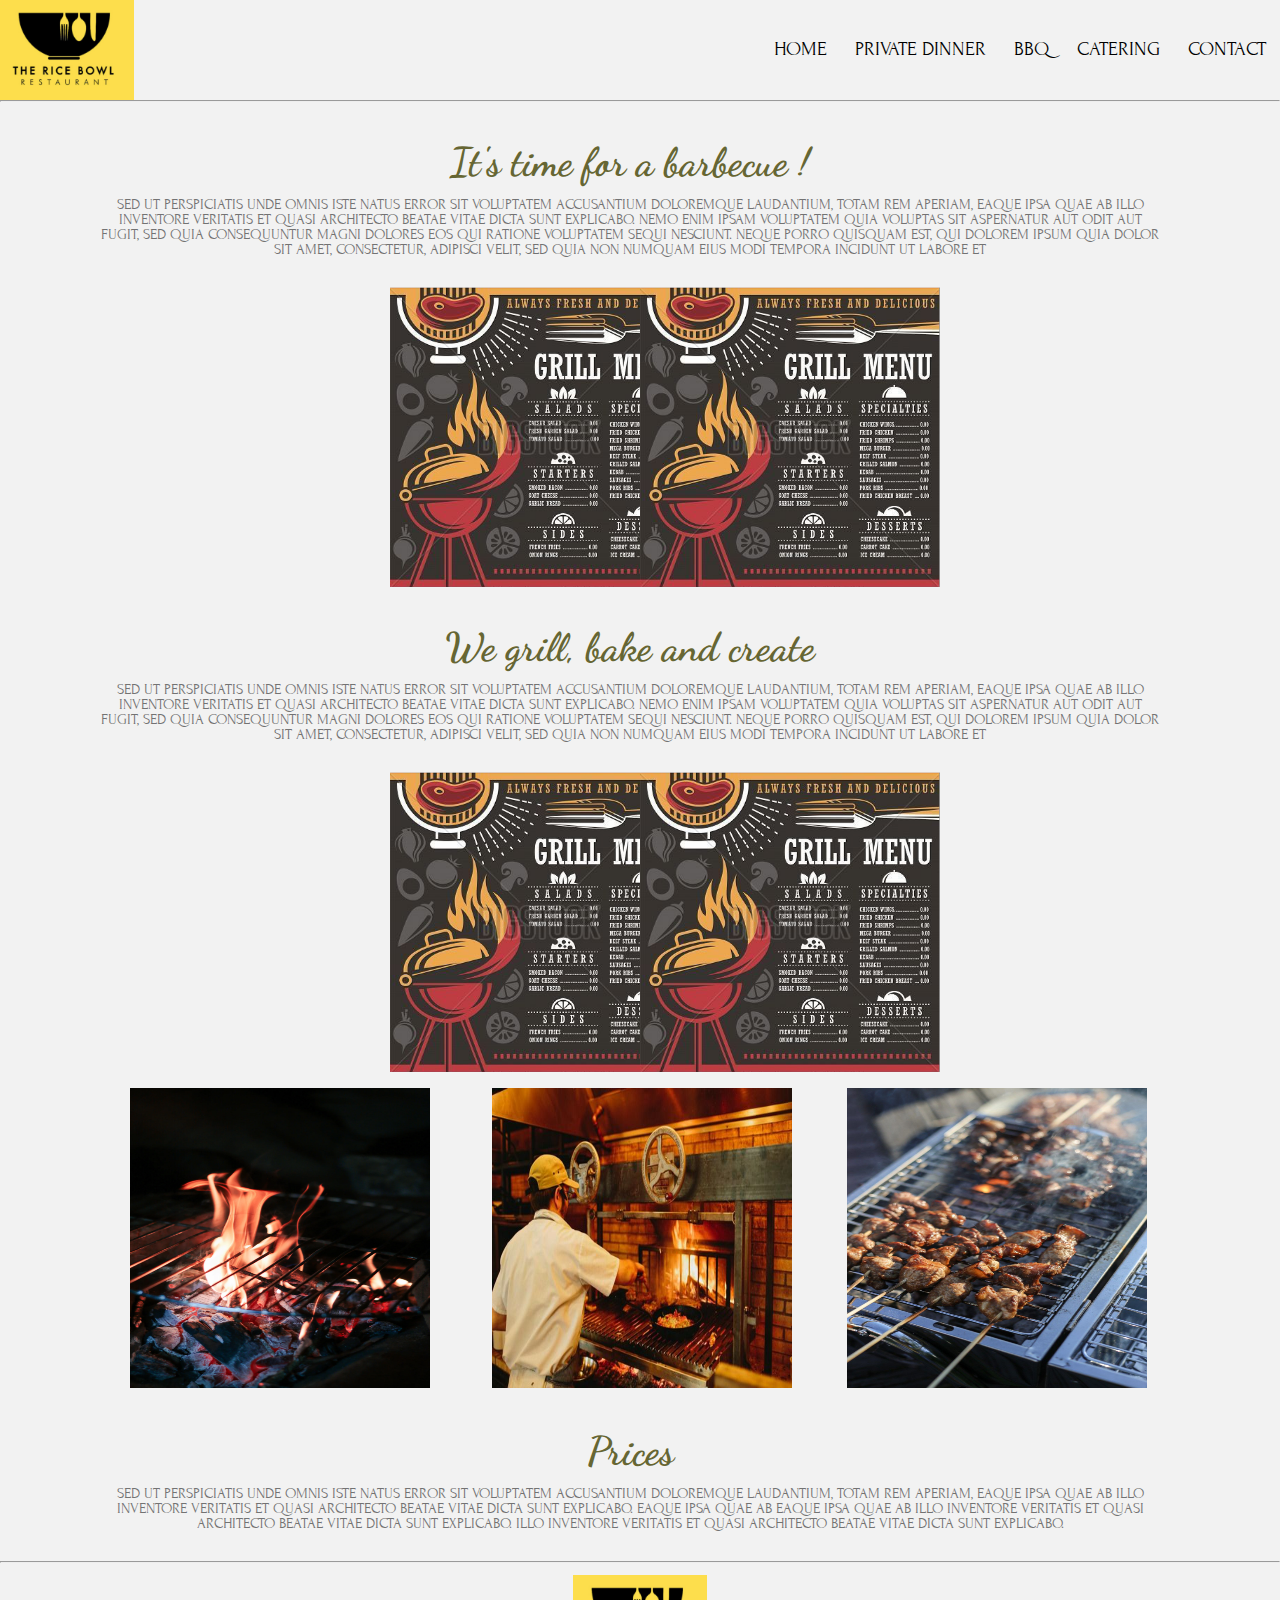
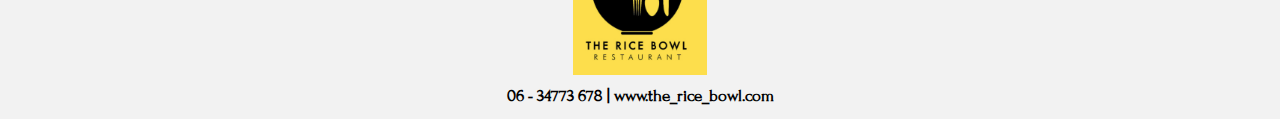
<file: bbq.html>
<!DOCTYPE html>
<html lang="en" dir="ltr">
  <head>
    <meta charset="utf-8">
    <title>the rice bowl | BBQ</title>
    <link rel= "stylesheet" href="bbq_style.css">
    <link href="https://fonts.googleapis.com/css2?family=Forum&family=Poiret+One&display=swap" rel="stylesheet">
    <link href="https://fonts.googleapis.com/css2?family=Dancing+Script&display=swap" rel="stylesheet">
  </head>
  <body>
    <nav>
      <ul class="topnav" ID="dropdownclick">
        <li><img src="Screenshot 2021-09-24 at 11.59.05 PM.png" height="100px" class="toplogo"/></li>
        <li class="topnav-right"><a href="contact.html">Contact</a></li>
        <li class="topnav-right"><a href="catering.html">Catering</a></li>
        <li class="topnav-right"><a href="bbq.html">BBQ</a></li>
        <li class="topnav-right"><a href="private_dinner.html">Private Dinner</a></li>
        <li class="topnav-right"><a href="index.html">Home</a></li>
        <li class="dropdownIcon"><a href="Javascript:void(0)" onclick="dropdownMenu()">&#9776;</a></li>
      </ul>
    </nav>
    <hr>
    <div class="section-1">
      <div class="toptext">
      <h3>It's time for a barbecue !​</h3>
      <p>Sed ut perspiciatis unde omnis iste natus error sit voluptatem accusantium doloremque laudantium, totam rem aperiam, eaque ipsa quae ab illo inventore veritatis et quasi architecto beatae vitae dicta sunt explicabo. Nemo enim ipsam voluptatem quia voluptas sit aspernatur aut odit aut fugit, sed quia consequuntur magni dolores eos qui ratione voluptatem sequi nesciunt. Neque porro quisquam est, qui dolorem ipsum quia dolor sit amet, consectetur, adipisci velit, sed quia non numquam eius modi tempora incidunt ut labore et </p>
      </div>
    </div>
    <div class="section-2">
      <div class="row">
        <div class="col-6">
          <div class="leftimage">
            <img src="Screenshot 2021-10-30 at 6.07.02 PM.png" height="300px" width="300px"/>
          </div>
        </div>
        <div class="col-6">
            <div class="rightimage">
              <img src="Screenshot 2021-10-30 at 6.07.02 PM.png" height="300px" width="300px"/>
            </div>
        </div>
      </div>
    </div>
    <div class="section-1">
      <div class="toptext">
      <h3>We grill, bake and create​</h3>
      <p>Sed ut perspiciatis unde omnis iste natus error sit voluptatem accusantium doloremque laudantium, totam rem aperiam, eaque ipsa quae ab illo inventore veritatis et quasi architecto beatae vitae dicta sunt explicabo. Nemo enim ipsam voluptatem quia voluptas sit aspernatur aut odit aut fugit, sed quia consequuntur magni dolores eos qui ratione voluptatem sequi nesciunt. Neque porro quisquam est, qui dolorem ipsum quia dolor sit amet, consectetur, adipisci velit, sed quia non numquam eius modi tempora incidunt ut labore et </p>
      </div>
    </div>
    <div class="section-2">
      <div class="row">
        <div class="col-6">
          <div class="leftimage">
            <img src="Screenshot 2021-10-30 at 6.07.02 PM.png" height="300px" width="300px"/>
          </div>
        </div>
        <div class="col-6">
            <div class="rightimage">
              <img src="Screenshot 2021-10-30 at 6.07.02 PM.png" height="300px" width="300px"/>
            </div>
        </div>
      </div>
    </div>
    <br>
    <div class="section-3">
      <div class="row">
        <div class="col-4">
          <div class="image1">
            <img src="350+ Bbq Images [HD] | Download Free Images on Unsplash.png" height="300px" width="300px"/>
          </div>
        </div>
        <div class="col-4">
            <div class="image2">
              <img src="King + Duke_ Atlanta’s Newest Restaurant Cooks From the Hearth | The Manual.jpg" height="300px" width="300px"/>
            </div>
        </div>
        <div class="col-4">
            <div class="image3">
              <img src="Pinoy Barbecue.jpg" height="300px" width="300px"/>
            </div>
        </div>
      </div>
    </div>
    <div class="section-4">
      <div class="bottomtext">
      <h3>Prices</h3>
      <p>Sed ut perspiciatis unde omnis iste natus error sit voluptatem accusantium doloremque laudantium, totam rem aperiam,
        eaque ipsa quae ab illo inventore veritatis et quasi architecto beatae vitae dicta sunt explicabo.
      eaque ipsa quae ab eaque ipsa quae ab illo inventore veritatis et quasi architecto beatae vitae dicta sunt explicabo.
      illo inventore veritatis et quasi architecto beatae vitae dicta sunt explicabo.</p>
      </div>
    </div>
    <hr>
    <div class="section4">
    <div class="footer">
      <img src="Screenshot 2021-09-24 at 11.59.05 PM.png" height="100px" class="endlogo"/>
      <div class="footertext">
      <h5>06 - 34773 678 | www.the_rice_bowl.com</h5>
      </div>
    </div>
  </div>
  <br>
  </body>
</html>

<script>
function dropdownMenu() {
  var x = document.getElementById("dropdownclick");
  if(x.className === "topnav") {
    x.className += " responsive";
  }
  else {
    x.className = "topnav";
  }
}
</script>
</file>
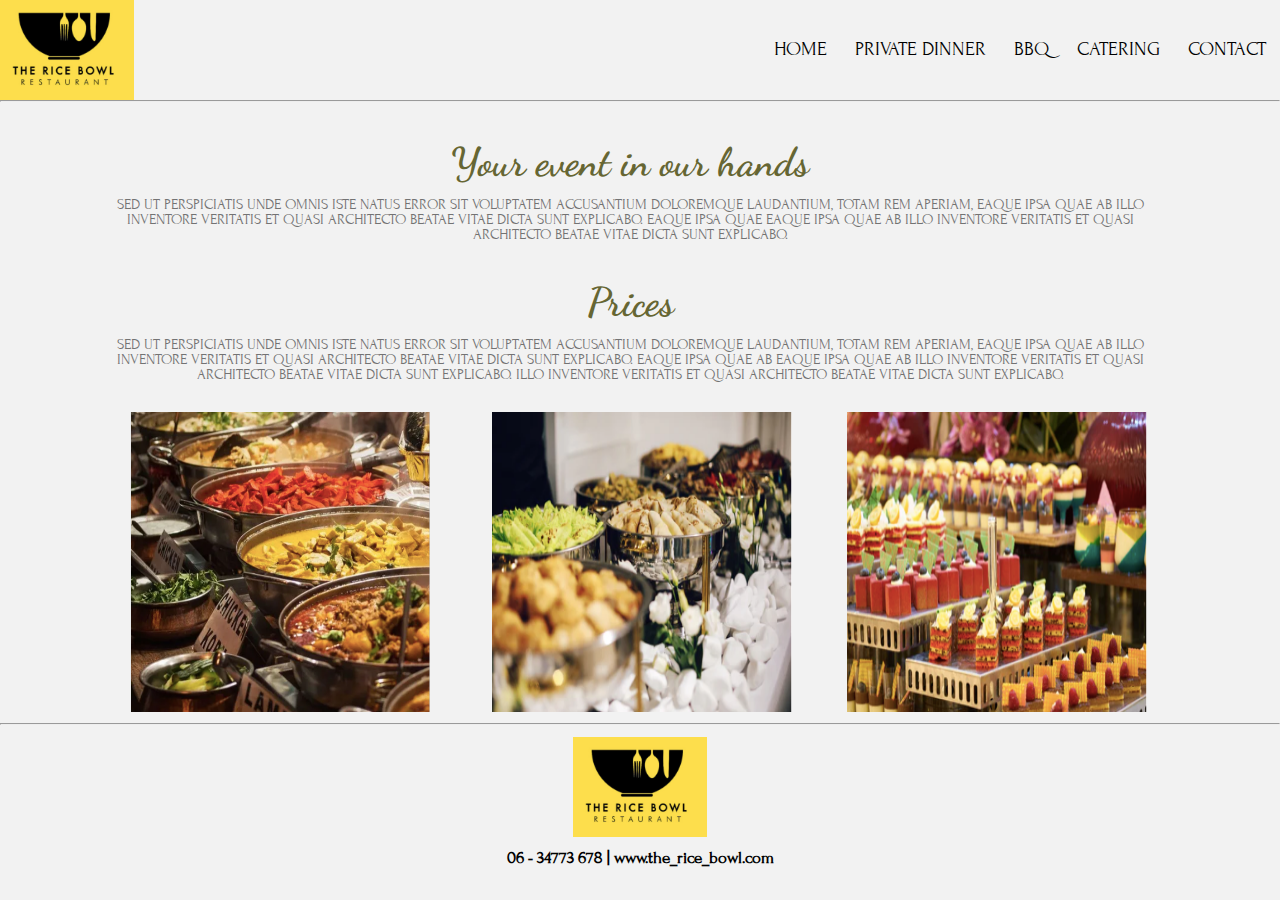
<file: catering.html>
<!DOCTYPE html>
<html lang="en" dir="ltr">
  <head>
    <meta charset="utf-8">
    <title>the rice bowl | CATERING</title>
    <link rel= "stylesheet" href="catering_style.css">
    <link href="https://fonts.googleapis.com/css2?family=Forum&family=Poiret+One&display=swap" rel="stylesheet">
    <link href="https://fonts.googleapis.com/css2?family=Dancing+Script&display=swap" rel="stylesheet">
  </head>
  <body>
    <nav>
      <ul class="topnav" ID="dropdownclick">
        <li><img src="Screenshot 2021-09-24 at 11.59.05 PM.png" height="100px" class="toplogo"/></li>
        <li class="topnav-right"><a href="contact.html">Contact</a></li>
        <li class="topnav-right"><a href="catering.html">Catering</a></li>
        <li class="topnav-right"><a href="bbq.html">BBQ</a></li>
        <li class="topnav-right"><a href="private_dinner.html">Private Dinner</a></li>
        <li class="topnav-right"><a href="index.html">Home</a></li>
        <li class="dropdownIcon"><a href="Javascript:void(0)" onclick="dropdownMenu()">&#9776;</a></li>
      </ul>
    </nav>
    <hr>
    <div class="section-1">
      <div class="toptext">
      <h3>Your event in our hands</h3>
      <p>Sed ut perspiciatis unde omnis iste natus error sit voluptatem accusantium doloremque laudantium, totam rem aperiam,
        eaque ipsa quae ab illo inventore veritatis et quasi architecto beatae vitae dicta sunt explicabo.
      eaque ipsa quae eaque ipsa quae ab illo inventore veritatis et quasi architecto beatae vitae dicta sunt explicabo.</p>
      </div>
      <div class="toptext">
      <h3>Prices</h3>
      <p>Sed ut perspiciatis unde omnis iste natus error sit voluptatem accusantium doloremque laudantium, totam rem aperiam,
        eaque ipsa quae ab illo inventore veritatis et quasi architecto beatae vitae dicta sunt explicabo.
      eaque ipsa quae ab eaque ipsa quae ab illo inventore veritatis et quasi architecto beatae vitae dicta sunt explicabo.
      illo inventore veritatis et quasi architecto beatae vitae dicta sunt explicabo.</p>
      </div>
    </div>
    <div class="section-3">
      <div class="row">
        <div class="col-4">
          <div class="image1">
            <img src="Screenshot 2021-11-07 at 2.50.41 PM.png" height="300px" width="300px"/>
          </div>
        </div>
        <div class="col-4">
            <div class="image2">
              <img src="Screenshot 2021-11-07 at 2.51.42 PM.png" height="300px" width="300px"/>
            </div>
        </div>
        <div class="col-4">
            <div class="image3">
              <img src="Screenshot 2021-11-07 at 2.52.15 PM.png" height="300px" width="300px"/>
            </div>
        </div>
      </div>
    </div>
    <hr>
    <div class="section4">
    <div class="footer">
      <img src="Screenshot 2021-09-24 at 11.59.05 PM.png" height="100px" class="endlogo"/>
      <div class="footertext">
      <h5>06 - 34773 678 | www.the_rice_bowl.com</h5>
      </div>
    </div>
  </div>
  <br>
  </body>
</html>

<script>
function dropdownMenu() {
  var x = document.getElementById("dropdownclick");
  if(x.className === "topnav") {
    x.className += " responsive";
  }
  else {
    x.className = "topnav";
  }
}
</script>
</file>
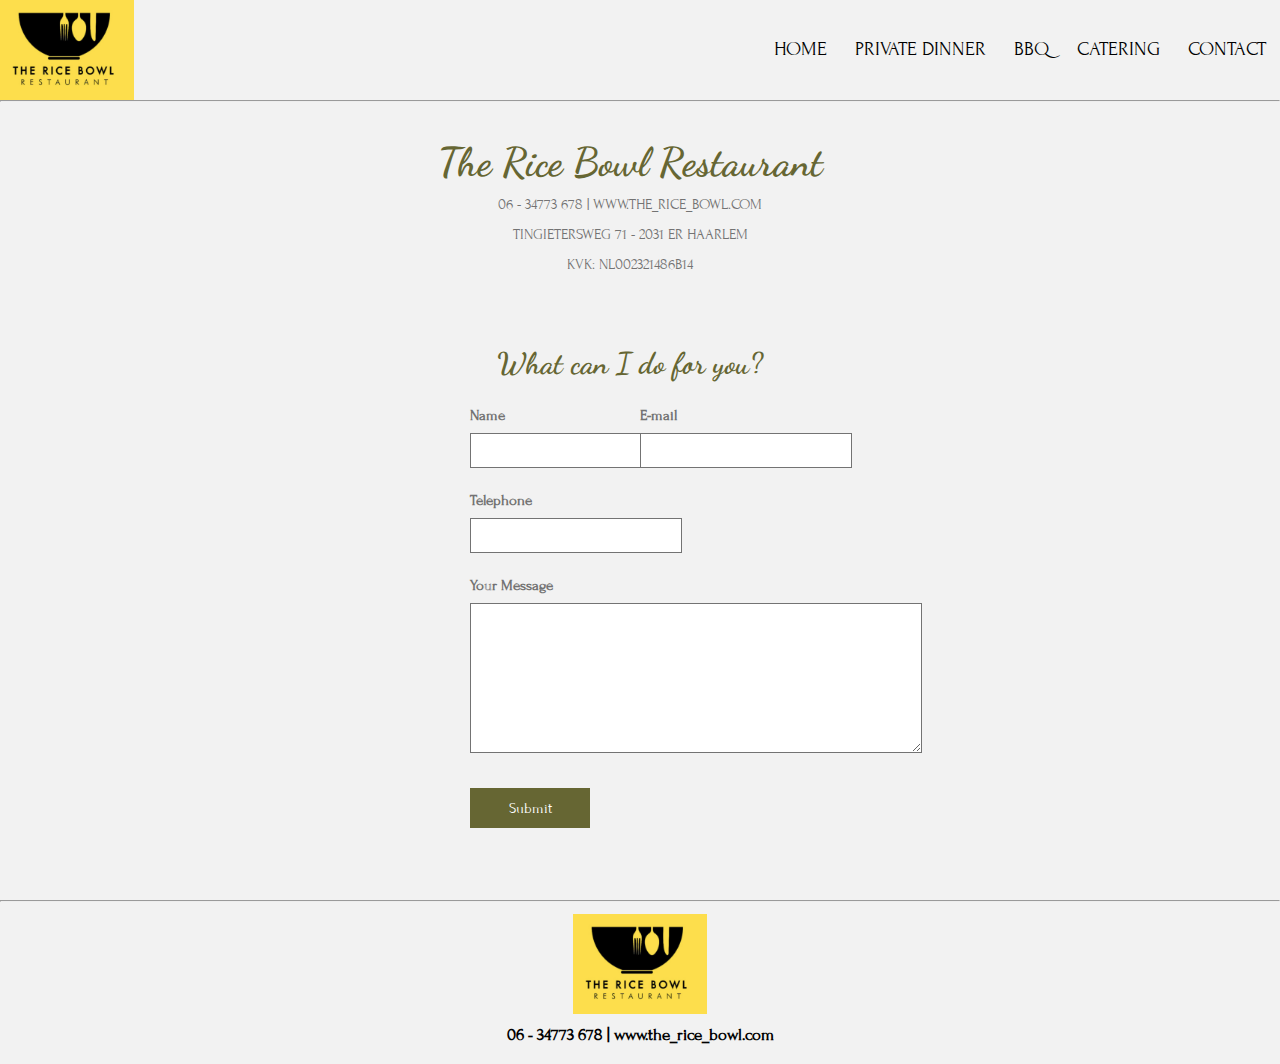
<file: contact.html>
<!DOCTYPE html>
<html lang="en" dir="ltr">
  <head>
    <meta charset="utf-8">
    <link rel= "stylesheet" href="con_style.css">
    <link href="https://fonts.googleapis.com/css2?family=Forum&family=Poiret+One&display=swap" rel="stylesheet">
    <link href="https://fonts.googleapis.com/css2?family=Dancing+Script&display=swap" rel="stylesheet">
    <title>the rice bowl | contact</title>
  </head>
  <body>
    <nav>
      <ul class="topnav" ID="dropdownclick">
        <li><img src="Screenshot 2021-09-24 at 11.59.05 PM.png" height="100px" class="toplogo"/></li>
        <li class="topnav-right"><a href="contact.html">Contact</a></li>
        <li class="topnav-right"><a href="catering.html">Catering</a></li>
        <li class="topnav-right"><a href="bbq.html">BBQ</a></li>
        <li class="topnav-right"><a href="private_dinner.html">Private Dinner</a></li>
        <li class="topnav-right"><a href="index.html">Home</a></li>
        <li class="dropdownIcon"><a href="Javascript:void(0)" onclick="dropdownMenu()">&#9776;</a></li>
      </ul>
    </nav>
    <hr>
    <div class="section-1">
      <div class="toptext">
      <h3>The Rice Bowl Restaurant</h3>
      <p>06 - 34773 678 | www.the_rice_bowl.com</p>
      <p>TINGIETERSWEG 71 - 2031 ER HAARLEM</p>
      <p>KVK: NL002321486B14</p>
      </div>
    </div>
    <br>
    <div class="section2">
      <div class="midtext">
      <h5>What can I do for you?</h5>
      </div>
    </div>
    <div class="section3">
    <div class="row">
      <div class="col-6">
        <form>
          <div class="right">
          <h5>Name</h5>
          <input class="inputbox" type="text">
          </div>
        </form>
      </div>
      <div class="col-6">
        <form>
          <div class="left">
          <h5>E-mail</h5>
          <input class="inputbox" type="email">
          </div>
        </form>
      </div>
    </div>
  </div>
  <div class="section3">
  <div class="row">
    <div class="col-6">
      <form>
        <div class="right">
        <h5>Telephone</h5>
        <input class="inputbox" type="tel">
        </div>
      </form>
    </div>
    <div class="col-6">
    </div>
  </div>
</div>
<div class="section3">
<div class="row">
  <div class="col-6">
    <form>
      <div class="message">
      <h5>Your Message</h5>
      <textarea rows="6" cols="62"></textarea>
      </div>
    </form>
  </div>
  <div class="col-6">
  </div>
</div>
</div>
<br>
<br>
<input type="submit">
  <br>
  <br>
  <br>
  <br>
  <br>
  <hr>
  <div class="section4">
  <div class="footer">
    <img src="Screenshot 2021-09-24 at 11.59.05 PM.png" height="100px" class="endlogo"/>
    <div class="footertext">
    <h5>06 - 34773 678 | www.the_rice_bowl.com</h5>
    </div>
  </div>
</div>
<br>
  </body>
</html>

<script>
function dropdownMenu() {
  var x = document.getElementById("dropdownclick");
  if(x.className === "topnav") {
    x.className += " responsive";
  }
  else {
    x.className = "topnav";
  }
}
</script>
</file>
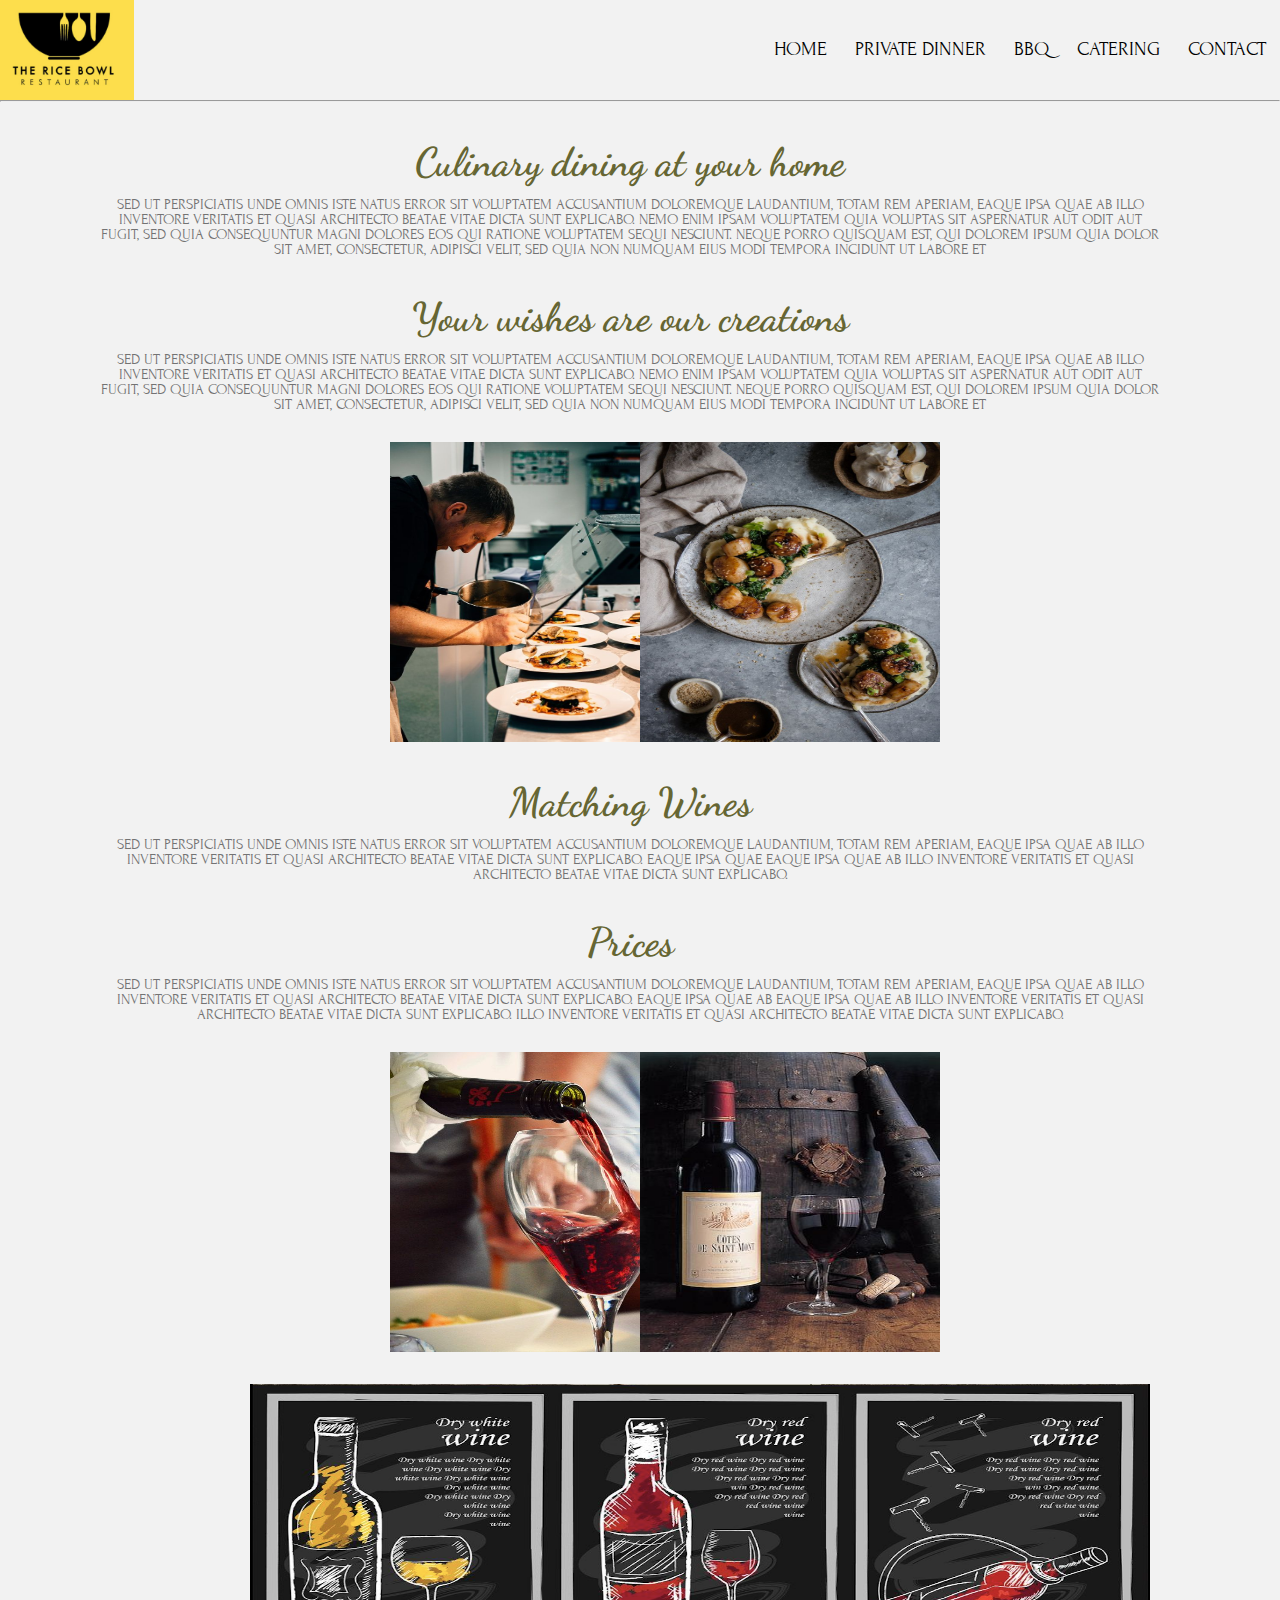
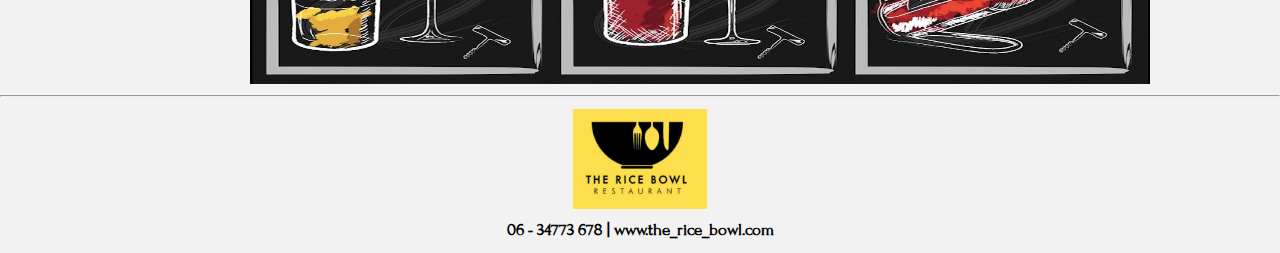
<file: private_dinner.html>
<!DOCTYPE html>
<html lang="en" dir="ltr">
  <head>
    <meta charset="utf-8">
    <title>the rice bowl | private dinner</title>
    <link rel= "stylesheet" href="p_d_style.css">
    <link href="https://fonts.googleapis.com/css2?family=Forum&family=Poiret+One&display=swap" rel="stylesheet">
    <link href="https://fonts.googleapis.com/css2?family=Dancing+Script&display=swap" rel="stylesheet">
  </head>
  <body>
    <nav>
      <ul class="topnav" ID="dropdownclick">
        <li><img src="Screenshot 2021-09-24 at 11.59.05 PM.png" height="100px" class="toplogo"/></li>
        <li class="topnav-right"><a href="contact.html">Contact</a></li>
        <li class="topnav-right"><a href="catering.html">Catering</a></li>
        <li class="topnav-right"><a href="bbq.html">BBQ</a></li>
        <li class="topnav-right"><a href="private_dinner.html">Private Dinner</a></li>
        <li class="topnav-right"><a href="index.html">Home</a></li>
        <li class="dropdownIcon"><a href="Javascript:void(0)" onclick="dropdownMenu()">&#9776;</a></li>
      </ul>
    </nav>
    <hr>
    <div class="section-1">
      <div class="toptext">
      <h3>Culinary dining at your home</h3>
      <p>Sed ut perspiciatis unde omnis iste natus error sit voluptatem accusantium doloremque laudantium, totam rem aperiam, eaque ipsa quae ab illo inventore veritatis et quasi architecto beatae vitae dicta sunt explicabo. Nemo enim ipsam voluptatem quia voluptas sit aspernatur aut odit aut fugit, sed quia consequuntur magni dolores eos qui ratione voluptatem sequi nesciunt. Neque porro quisquam est, qui dolorem ipsum quia dolor sit amet, consectetur, adipisci velit, sed quia non numquam eius modi tempora incidunt ut labore et </p>
      </div>
      <div class="toptext">
      <h3>Your wishes are our creations</h3>
      <p>Sed ut perspiciatis unde omnis iste natus error sit voluptatem accusantium doloremque laudantium, totam rem aperiam, eaque ipsa quae ab illo inventore veritatis et quasi architecto beatae vitae dicta sunt explicabo. Nemo enim ipsam voluptatem quia voluptas sit aspernatur aut odit aut fugit, sed quia consequuntur magni dolores eos qui ratione voluptatem sequi nesciunt. Neque porro quisquam est, qui dolorem ipsum quia dolor sit amet, consectetur, adipisci velit, sed quia non numquam eius modi tempora incidunt ut labore et </p>
      </div>
    </div>
    <div class="section-2">
      <div class="row">
        <div class="col-6">
          <div class="leftimage">
            <img src="Professional chefs share most common mistakes amateurs make.jpg" height="300px" width="300px"/>
          </div>
        </div>
        <div class="col-6">
            <div class="rightimage">
              <img src="Miso-Glazed Scallops | Two Red Bowls.jpg" height="300px" width="300px"/>
            </div>
        </div>
      </div>
    </div>
    <div class="section-1">
      <div class="toptext">
      <h3>Matching Wines</h3>
      <p>Sed ut perspiciatis unde omnis iste natus error sit voluptatem accusantium doloremque laudantium, totam rem aperiam,
        eaque ipsa quae ab illo inventore veritatis et quasi architecto beatae vitae dicta sunt explicabo.
      eaque ipsa quae eaque ipsa quae ab illo inventore veritatis et quasi architecto beatae vitae dicta sunt explicabo.</p>
      </div>
      <div class="toptext">
      <h3>Prices</h3>
      <p>Sed ut perspiciatis unde omnis iste natus error sit voluptatem accusantium doloremque laudantium, totam rem aperiam,
        eaque ipsa quae ab illo inventore veritatis et quasi architecto beatae vitae dicta sunt explicabo.
      eaque ipsa quae ab eaque ipsa quae ab illo inventore veritatis et quasi architecto beatae vitae dicta sunt explicabo.
      illo inventore veritatis et quasi architecto beatae vitae dicta sunt explicabo.</p>
      </div>
    </div>
    <div class="section-2">
      <div class="row">
        <div class="col-6">
          <div class="leftimage">
            <img src="Home - Blend Of Bites.jpg" height="300px" width="300px"/>
          </div>
        </div>
        <div class="col-6">
            <div class="rightimage">
              <img src="VIN.jpg" height="300px" width="300px"/>
            </div>
        </div>
      </div>
    </div>
    <br>
    <br>
    <div class="section-3">
      <div class="row">
          <div class="col-12">
            <div class="lastimage">
              <img src="Screenshot 2021-10-29 at 9.39.08 PM.png" height="300px" width="900px"/>
            </div>
          </div>
      </div>
    </div>
    <hr>
    <div class="section4">
    <div class="footer">
      <img src="Screenshot 2021-09-24 at 11.59.05 PM.png" height="100px" class="endlogo"/>
      <div class="footertext">
      <h5>06 - 34773 678 | www.the_rice_bowl.com</h5>
      </div>
    </div>
  </div>
  <br>
  </body>
</html>


<script>
function dropdownMenu() {
  var x = document.getElementById("dropdownclick");
  if(x.className === "topnav") {
    x.className += " responsive";
  }
  else {
    x.className = "topnav";
  }
}
</script>
</file>
<file: bbq_style.css>
nav,header,footer {
  display: block;
}
body {
  line-height: 1;
  margin: 0;
  overflow-x: hidden;
  background-color: #f2f2f2;
}
nav {
  width: 100%;
  margin: 0;
  height: 92px;
}
nav ul {
  background-color: #f2f2f2;
  overflow: hidden;
  margin: 0;
  padding: 0;
}
ul.topnav li {
  list-style: none;
  float: left;
}
ul.topnav li.topnav-right {
  float: right;
}
ul.topnav li a {
  display: block;
  text-decoration: none;
  min-height: 16px;
  font-size: 20px;
  text-align: center;
  padding: 14px;
  text-transform: uppercase;
  color: black;
  margin-top: 25px;
  font-family: 'Forum', cursive;
}
ul.topnav li a:hover {
  color: #ffcc00;
}

ul.topnav li.dropdown {
  display:none;
}
ul.topnav li.dropdownIcon {
  display:none;
}
.hr {
  color: black;
}
div.section-1{
  text-align: center;
  width: 100%;
  margin-left: 100px;
}
div.toptext p {
  font-size: 15px;
  text-transform: uppercase;
  margin-right: 220px;
  font-family: 'Forum', cursive;
  color: #737373;
  padding-top: 0;
  margin-bottom: 30px;
}

div.toptext h3 {
  font-size: 40px;
  font-family: 'Dancing Script', cursive;
  margin-right: 220px;
  color: #666633;
  padding-bottom: 0;
  margin-bottom: 5px;
}
.col-1 {
  width: 8.33%;
}
.col-2 {
  width: 16.66%;
}
.col-3 {
  width: 25%;
}
.col-4 {
  width: 33.33%;
}
.col-5 {
  width: 41.66%;
}
.col-6 {
  width: 50%;
}
.col-7 {
  width: 58.33%;
}
.col-8 {
  width: 66.66%;
}
.col-9 {
  width: 75%;
}
.col-10 {
  width: 83.33%;
}
.col-11 {
  width: 91.66%;
}
.col-12 {
  width: 100%;
}
.row {
  width: 100%;
  display: flex;
  flex-wrap: wrap;
  align-items: center;
  margin-left: 0 !important;
  margin-right: 0 !important;
}

.row::after {
  display: table;
  clear: both;
  content: "";
}
div.section-2 {
  width: 100%;
  height: 300px;
}
div.leftimage {
  margin-left: 390px;
}
div.section-3 {
  width: 100%;
  margin-left: -5px;
}
div.image3 {
  margin-right: -200px;
  margin-left: -1px;
}
div.image1 {
  margin-left: 135px;
}
div.image2 {
  margin-left: 70px;
}
div.section-4{
  text-align: center;
  width: 100%;
  margin-left: 100px;
}
div.bottomtext p {
  font-size: 15px;
  text-transform: uppercase;
  margin-right: 220px;
  font-family: 'Forum', cursive;
  color: #737373;
  padding-top: 0;
  margin-bottom: 30px;
}

div.bottomtext h3 {
  font-size: 40px;
  font-family: 'Dancing Script', cursive;
  margin-right: 220px;
  color: #666633;
  padding-bottom: 0;
  margin-bottom: 5px;
}
div.section4{
  margin-top: 10px;
}
div.footer{
  width: 100%;
  height: 130px;
  background-color: #f2f2f2;
  text-align: center;
  margin-top: 0;
}
.endlogo {
  margin-top: 2px;
}
div.footertext {
  padding-top: 0;
  color: black;
  font-family: 'Forum', cursive;
  font-size: 20px;
}
div.footertext h5 {
  margin-top: 10px;
}
@media screen and (max-width: 680px) {
  ul.topnav li:not(:nth-child(1)) {
    display:none;
  }
  ul.topnav li.dropdownIcon {
    display:block;
    float:right;
  }
  ul.topnav.responsive li.dropdownIcon {
    position: absolute;
    top:0;
    right:0;
  }
  ul.topnav.responsive {
    position:relative;
  }
  ul.topnav.responsive li {
    display:inline;
    float:none;
  }
  ul.topnav.responsive li a {
    display:block;
    text-align: left;
  }
  div.section-1 {
    margin-left: 100px;
    margin-right: 100px;
    width: 100%;
  }
  div.section-1 h3 {
    font-size: 35px;
  }
  div.section-2 {
    margin-left: 0px;
    margin-right: 0px;
    width: 100%;
  }
  .col-6 {
    width: 50%;
  }
  div.leftimage {
    margin-left: 5px;
    width: 10%;

  }
  div.leftimage img {
    margin-right: 10px;
    width: 260px;
  }
  div.rightimage img {
    margin-left: 25px;
    width: 90%;
  }
  div.image1 img{
  margin-left: -125px;
  width: 170px;
  }
  div.image2 img {
  width: 170px;
  margin-left: -60px;
  margin-right: 100px;
  }
  div.image3 img{
  margin-right: 2px;
  margin-left: 10px;
  width: 182px;
  }
  div.section4{
    margin-top: 10px;
  }
}
</file>
<file: catering_style.css>
nav,header,footer {
  display: block;
}
body {
  line-height: 1;
  margin: 0;
  overflow-x: hidden;
  background-color: #f2f2f2;
}
nav {
  width: 100%;
  margin: 0;
  height: 92px;
}
nav ul {
  background-color: #f2f2f2;
  overflow: hidden;
  margin: 0;
  padding: 0;
}
ul.topnav li {
  list-style: none;
  float: left;
}
ul.topnav li.topnav-right {
  float: right;
}
ul.topnav li a {
  display: block;
  text-decoration: none;
  min-height: 16px;
  font-size: 20px;
  text-align: center;
  padding: 14px;
  text-transform: uppercase;
  color: black;
  margin-top: 25px;
  font-family: 'Forum', cursive;
}
ul.topnav li a:hover {
  color: #ffcc00;
}

ul.topnav li.dropdown {
  display:none;
}
ul.topnav li.dropdownIcon {
  display:none;
}
div.section-1{
  text-align: center;
  width: 100%;
  margin-left: 100px;
}
div.toptext p {
  font-size: 15px;
  text-transform: uppercase;
  margin-right: 220px;
  font-family: 'Forum', cursive;
  color: #737373;
  padding-top: 0;
  margin-bottom: 30px;
}

div.toptext h3 {
  font-size: 40px;
  font-family: 'Dancing Script', cursive;
  margin-right: 220px;
  color: #666633;
  padding-bottom: 0;
  margin-bottom: 5px;
}
.col-1 {
  width: 8.33%;
}
.col-2 {
  width: 16.66%;
}
.col-3 {
  width: 25%;
}
.col-4 {
  width: 33.33%;
}
.col-5 {
  width: 41.66%;
}
.col-6 {
  width: 50%;
}
.col-7 {
  width: 58.33%;
}
.col-8 {
  width: 66.66%;
}
.col-9 {
  width: 75%;
}
.col-10 {
  width: 83.33%;
}
.col-11 {
  width: 91.66%;
}
.col-12 {
  width: 100%;
}
.row {
  width: 100%;
  display: flex;
  flex-wrap: wrap;
  align-items: center;
  margin-left: 0 !important;
  margin-right: 0 !important;
}

.row::after {
  display: table;
  clear: both;
  content: "";
}
div.section-3 {
  width: 100%;
  margin-left: -5px;
}
div.image3 {
  margin-right: -200px;
  margin-left: -1px;
}
div.image1 {
  margin-left: 135px;
}
div.image2 {
  margin-left: 70px;
}
div.section4{
  margin-top: 10px;
}
div.footer{
  width: 100%;
  height: 130px;
  background-color: #f2f2f2;
  text-align: center;
  margin-top: 0;
}
.endlogo {
  margin-top: 2px;
}
div.footertext {
  padding-top: 0;
  color: black;
  font-family: 'Forum', cursive;
  font-size: 20px;
}
div.footertext h5 {
  margin-top: 10px;
}
@media screen and (max-width: 680px) {
  ul.topnav li:not(:nth-child(1)) {
    display:none;
  }
  ul.topnav li.dropdownIcon {
    display:block;
    float:right;
  }
  ul.topnav.responsive li.dropdownIcon {
    position: absolute;
    top:0;
    right:0;
  }
  ul.topnav.responsive {
    position:relative;
  }
  ul.topnav.responsive li {
    display:inline;
    float:none;
  }
  ul.topnav.responsive li a {
    display:block;
    text-align: left;
  }
  div.image1 img{
  margin-left: -125px;
  width: 170px;
  }
  div.image2 img {
  width: 170px;
  margin-left: -60px;
  margin-right: 100px;
  }
  div.image3 img{
  margin-right: 2px;
  margin-left: 10px;
  width: 182px;
  }
  div.section4{
    margin-top: 10px;
  }
}
</file>
<file: con_style.css>
nav,header,footer {
  display: block;
}
body {
  line-height: 1;
  margin: 0;
  overflow-x: hidden;
  background-color: #f2f2f2;
}
nav {
  width: 100%;
  margin: 0;
  height: 92px;
}
nav ul {
  background-color: #f2f2f2;
  overflow: hidden;
  margin: 0;
  padding: 0;
}
ul.topnav li {
  list-style: none;
  float: left;
}
ul.topnav li.topnav-right {
  float: right;
}
ul.topnav li a {
  display: block;
  text-decoration: none;
  min-height: 16px;
  font-size: 20px;
  text-align: center;
  padding: 14px;
  text-transform: uppercase;
  color: black;
  margin-top: 25px;
  font-family: 'Forum', cursive;
}
ul.topnav li a:hover {
  color: #ffcc00;
}

ul.topnav li.dropdown {
  display:none;
}
ul.topnav li.dropdownIcon {
  display:none;
}
.hr {
  color: black;
}
.col-1 {
  width: 8.33%;
}
.col-2 {
  width: 16.66%;
}
.col-3 {
  width: 25%;
}
.col-4 {
  width: 33.33%;
}
.col-5 {
  width: 41.66%;
}
.col-6 {
  width: 50%;
}
.col-7 {
  width: 58.33%;
}
.col-8 {
  width: 66.66%;
}
.col-9 {
  width: 75%;
}
.col-10 {
  width: 83.33%;
}
.col-11 {
  width: 91.66%;
}
.col-12 {
  width: 100%;
}
.row {
  width: 100%;
  display: flex;
  flex-wrap: wrap;
  align-items: center;
  margin-left: 0 !important;
  margin-right: 0 !important;
}

.row::after {
  display: table;
  clear: both;
  content: "";
}
div.section-1{
  text-align: center;
  width: 100%;
  margin-left: 100px;
}
div.toptext p {
  font-size: 15px;
  text-transform: uppercase;
  margin-right: 220px;
  font-family: 'Forum', cursive;
  color: #737373;
  padding-top: 0;
  margin-bottom: 10px;
}

div.toptext h3 {
  font-size: 40px;
  font-family: 'Dancing Script', cursive;
  margin-right: 220px;
  color: #666633;
  padding-bottom: 0;
  margin-bottom: 5px;
}
div.section2{
  text-align: center;
  width: 100%;
  margin-left: 100px;
}
div.midtext h5 {
  font-size: 30px;
  font-family: 'Dancing Script', cursive;
  margin-right: 220px;
  color: #666633;
  padding-bottom: 0;
  margin-bottom: 5px;
}
div.section3 h5 {
  font-size: 15px;
  margin-right: 220px;
  font-family: 'Forum', cursive;
  color: #737373;
  padding-top: 0;
  margin-bottom: 10px;
}
div.right {
  margin-left: 470px;
}
div.message {
  margin-left: 470px;
}
div.right h5 {
  white-space: nowrap;
  text-overflow: clip;
}
div.message h5 {
  white-space: nowrap;
  text-overflow: clip;
}
input[type="text"] {
    font-size: 20px;
    width: 200px;
    min-width: 100px;
    padding: 5px;
    border: 1px solid #737373;
}
input[type="email"] {
    font-size: 20px;
    width: 200px;
    min-width: 100px;
    padding: 5px;
    border: 1px solid #737373;
}
input[type="tel"] {
    font-size: 20px;
    width: 200px;
    min-width: 100px;
    padding: 5px;
    border: 1px solid #737373;
}
div.message textarea {
    font-size: 20px;
    width: 440px;
    min-width: 100px;
    padding: 5px;
    border: 1px solid #737373;
}
input[type = submit] {
  margin-left: 470px;
  width: 120px;
  height: 40px;
  font-size: 15px;
  font-family: 'Forum', cursive;
  color: white;
  background-color: #666633;
  border: 0;
}
div.section4{
  margin-top: 10px;
}
div.footer{
  width: 100%;
  height: 130px;
  background-color: #f2f2f2;
  text-align: center;
  margin-top: 0;
}
.endlogo {
  margin-top: 2px;
}
div.footertext {
  padding-top: 0;
  color: black;
  font-family: 'Forum', cursive;
  font-size: 20px;
}
div.footertext h5 {
  margin-top: 10px;
}
@media screen and (max-width: 680px) {
  ul.topnav li:not(:nth-child(1)) {
    display:none;
  }
  ul.topnav li.dropdownIcon {
    display:block;
    float:right;
  }
  ul.topnav.responsive li.dropdownIcon {
    position: absolute;
    top:0;
    right:0;
  }
  ul.topnav.responsive {
    position:relative;
  }
  ul.topnav.responsive li {
    display:inline;
    float:none;
  }
  ul.topnav.responsive li a {
    display:block;
    text-align: left;
  }
  div.section4{
    margin-top: 10px;
  }
  div.right {
    margin-left: 60px;
  }
  div.message {
    margin-left: 60px;
  }
  input[type = "submit"]
  {
    margin-left: 60px;
  }
}
</file>
<file: p_d_style.css>
nav,header,footer {
  display: block;
}
body {
  line-height: 1;
  margin: 0;
  overflow-x: hidden;
  background-color: #f2f2f2;
}
nav {
  width: 100%;
  margin: 0;
  height: 92px;
}
nav ul {
  background-color: #f2f2f2;
  overflow: hidden;
  margin: 0;
  padding: 0;
}
ul.topnav li {
  list-style: none;
  float: left;
}
ul.topnav li.topnav-right {
  float: right;
}
ul.topnav li a {
  display: block;
  text-decoration: none;
  min-height: 16px;
  font-size: 20px;
  text-align: center;
  padding: 14px;
  text-transform: uppercase;
  color: black;
  margin-top: 25px;
  font-family: 'Forum', cursive;
}
ul.topnav li a:hover {
  color: #ffcc00;
}

ul.topnav li.dropdown {
  display:none;
}
ul.topnav li.dropdownIcon {
  display:none;
}
.hr {
  color: black;
}
div.section-1{
  text-align: center;
  width: 100%;
  margin-left: 100px;
}
div.toptext p {
  font-size: 15px;
  text-transform: uppercase;
  margin-right: 220px;
  font-family: 'Forum', cursive;
  color: #737373;
  padding-top: 0;
  margin-bottom: 30px;
}

div.toptext h3 {
  font-size: 40px;
  font-family: 'Dancing Script', cursive;
  margin-right: 220px;
  color: #666633;
  padding-bottom: 0;
  margin-bottom: 5px;
}
.col-1 {
  width: 8.33%;
}
.col-2 {
  width: 16.66%;
}
.col-3 {
  width: 25%;
}
.col-4 {
  width: 33.33%;
}
.col-5 {
  width: 41.66%;
}
.col-6 {
  width: 50%;
}
.col-7 {
  width: 58.33%;
}
.col-8 {
  width: 66.66%;
}
.col-9 {
  width: 75%;
}
.col-10 {
  width: 83.33%;
}
.col-11 {
  width: 91.66%;
}
.col-12 {
  width: 100%;
}
.row {
  width: 100%;
  display: flex;
  flex-wrap: wrap;
  align-items: center;
  margin-left: 0 !important;
  margin-right: 0 !important;
}

.row::after {
  display: table;
  clear: both;
  content: "";
}
div.section-2 {
  width: 100%;
  height: 300px;
}
div.leftimage {
  margin-left: 390px;
}
div.lastimage {
  margin-left: 250px;
}
div.section4{
  margin-top: 10px;
}
div.footer{
  width: 100%;
  height: 130px;
  background-color: #f2f2f2;
  text-align: center;
  margin-top: 0;
}
.endlogo {
  margin-top: 2px;
}
div.footertext {
  padding-top: 0;
  color: black;
  font-family: 'Forum', cursive;
  font-size: 20px;
}
div.footertext h5 {
  margin-top: 10px;
}
@media screen and (max-width: 680px) {
  ul.topnav li:not(:nth-child(1)) {
    display:none;
  }
  ul.topnav li.dropdownIcon {
    display:block;
    float:right;
  }
  ul.topnav.responsive li.dropdownIcon {
    position: absolute;
    top:0;
    right:0;
  }
  ul.topnav.responsive {
    position:relative;
  }
  ul.topnav.responsive li {
    display:inline;
    float:none;
  }
  ul.topnav.responsive li a {
    display:block;
    text-align: left;
  }
  div.section-1 {
    margin-left: 100px;
    margin-right: 100px;
    width: 100%;
  }
  div.section-2 {
    margin-left: 0px;
    margin-right: 0px;
    width: 100%;
  }
  .col-6 {
    width: 50%;
  }
  div.leftimage {
    margin-left: 5px;
    width: 10%;

  }
  div.rightimage img {
    margin-left: 25px;
    width: 90%;
  }
div.lastimage {
  width: 100%;
}
div.lastimage img {
  width: 400px;
  height: 200px;
  margin-left: -165px;
  margin-right: 0;
  align-items: center;
}
div.section4{
  margin-top: 10px;
}
}
</file>
